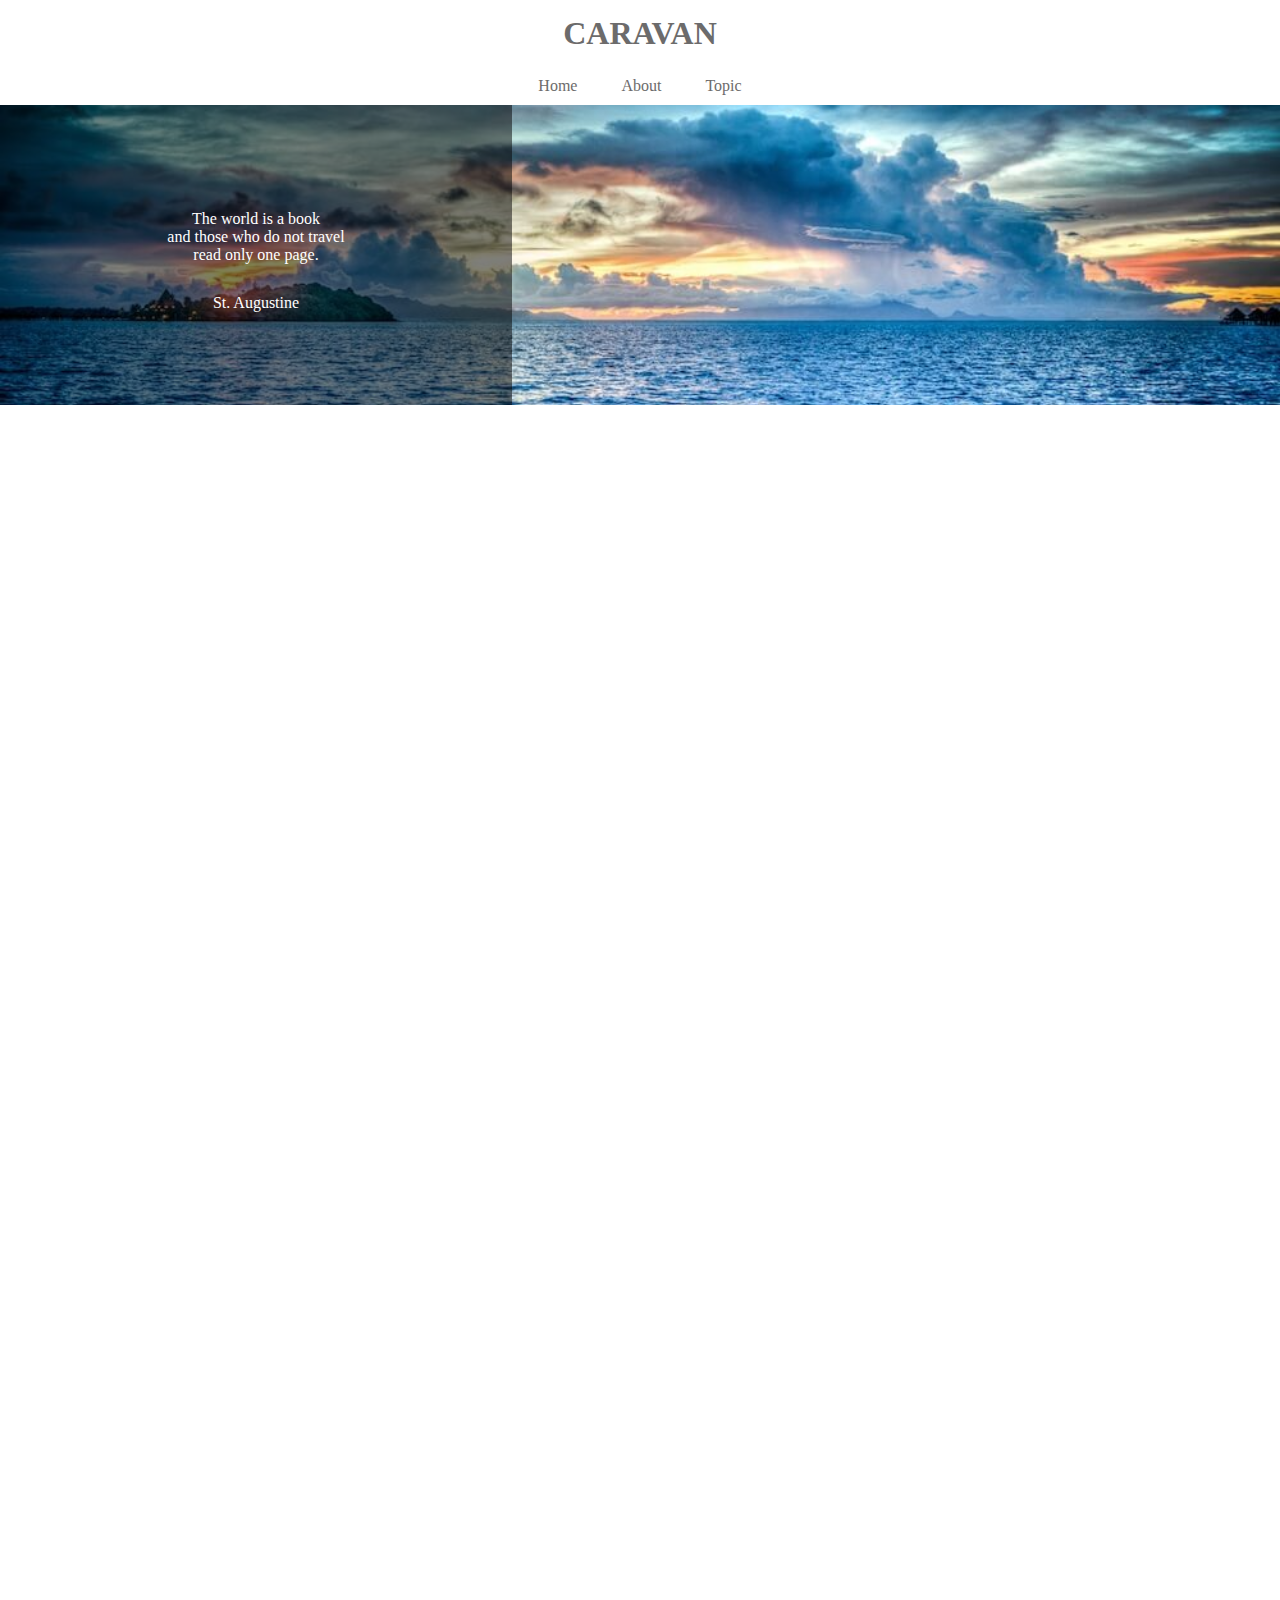
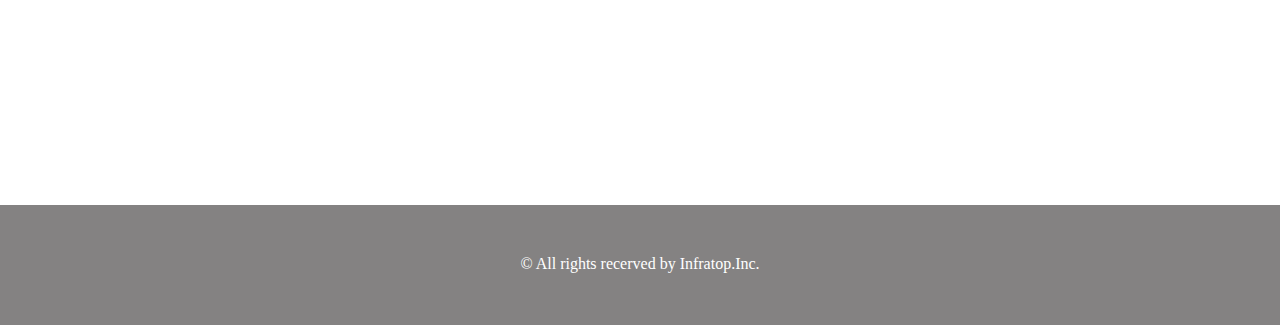
<file: CARAVAN/index.html>
<!DOCTYPE html>
<html>
<head>
  <meta charset="UTF-8" />
  <!-- CSSファイルの読み込み -->
  <link rel="stylesheet" href="style.css">
  <title>CARAVAN</title>
</head>
<body>
  <!-- header -->
  <header>
    <h1 class="headline">
      <a href="index.html">CARAVAN</a>
    </h1>
  </header>
  <nav>
    <ul class="nav-list">
      <li class="nav-list-item">
        <a href="index.html">Home</a>
      </li>
      <li class="nav-list-item">About</li>
      <li class="nav-list-item">Topic</li>
    </ul>
  </nav>
  <!-- main-visual用のdiv -->
  <div class="main-visual">
    <div class="main-visual-content">
      <!-- pタグ（と文字）を追加 -->
      <p class="main-visual-text">
        The world is a book <br>
        and those who do not travel<br>
        read only one page.
      </p>
      <p class="main-visual-name">
        St. Augustine
      </p>
    </div>
  </div>
  <!-- main用のdiv -->
  <div class="main clearfix">
    <div class="blog"></div>
    <div class="sidebar"></div>
  </div>
  <!-- footer -->
  <footer>
    <p class="footer-text">© All rights recerved by Infratop.Inc.</p>
  </footer>
</body>
</html>
</file>
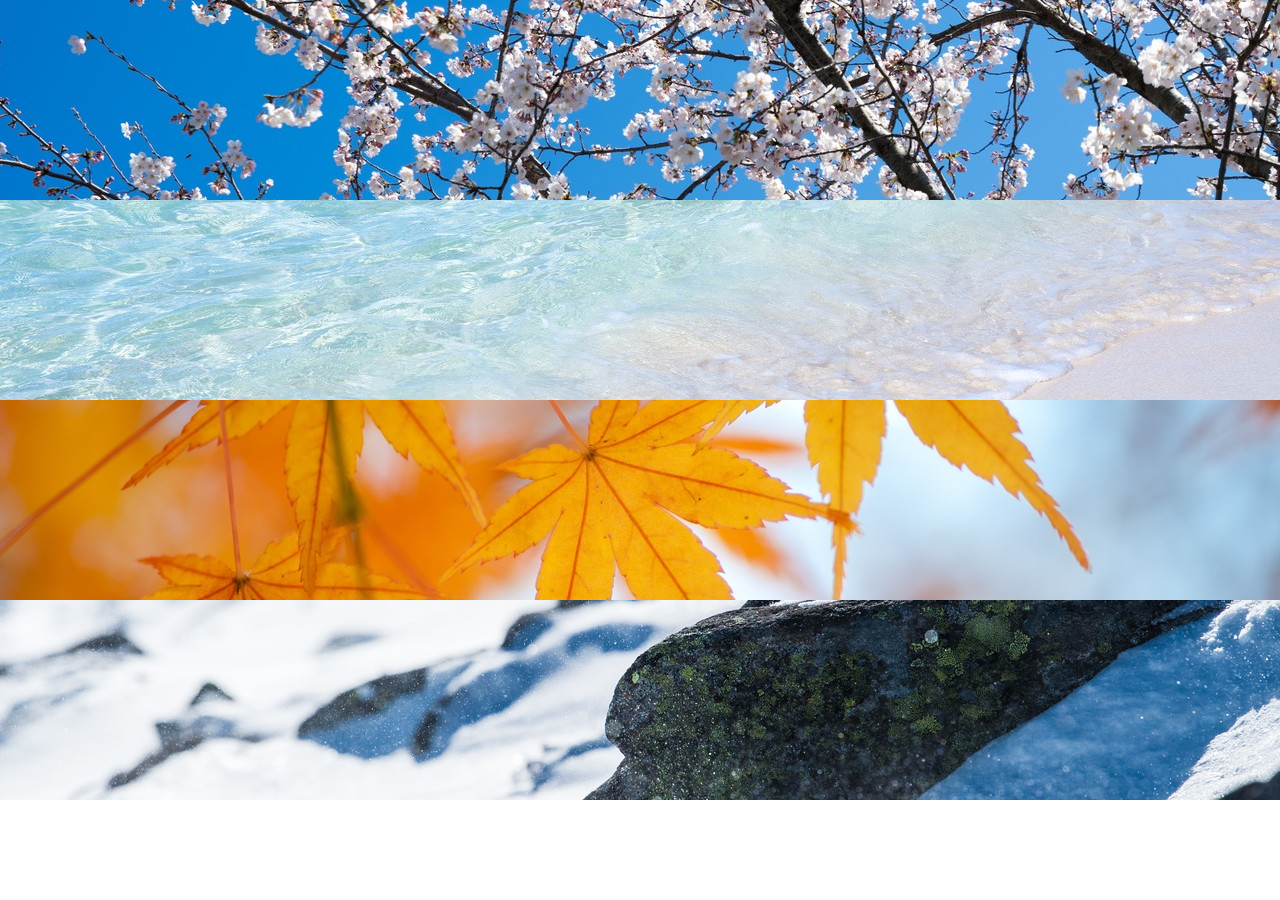
<file: chapter5_exercise/index.html>
<!DOCTYPE html>
<html>
<head>
  <meta charset="UTF-8" />
  <!-- CSSファイルの読み込み -->
  <link rel="stylesheet" href="style.css">
  <title>1-5</title>
</head>
<body>

  <div class="box1"></div>
  <div class="box2"></div>
  <div class="box3"></div>
  <div class="box4"></div>

</body>
</html>
</file>
<file: CARAVAN/style.css>
* {
  margin: 0;
  padding: 0;
  box-sizing: border-box;
  color: #6c6b6b;
}
a {
  text-decoration: none;
}

.clearfix::after {
  content: "";
  display: block;
  clear: both;
}

header {
  width: 90%;
  padding: 15px 0;
  margin: 0 auto;
  text-align: center;
}
header .headline{
    font-size: 32px;
}
.nav-list {
  text-align: center;
  padding: 10px 0;
  margin: 0 auto;
}
.nav-list-item {
  list-style: none;
  display: inline-block;
  margin: 0 20px;
}

.main-visual {
  width: 100%;
  height: 300px;
  background-image: url(img/mv.jpg);
  background-size: cover;
  background-position: center;

}
.main-visual-content{
  width: 40%;
  height: 300px;
  background-color: rgba(0, 0, 0, 0.5);
  text-align: center;
  padding-top: 105px;
}
.main-visual-text {
  color: #fff; 
}
.main-visual-name{
  margin-top: 30px;
  color: #fff;
}
.main {
  width: 840px;
  margin: 0 auto;
}
.blog {
  width: 600px;
  height: 1400px;
  float: left;
}
.sidebar {
  width: 240px;
  height: 1400px;
  float: left;
}

footer {
  width: 100%;
  height: 120px;
  text-align: center;
  padding: 50px 0;
  background-color: #848282;
}
.footer-text {
  color: #fff
</file>
<file: chapter5_exercise/style.css>
* {
  margin: 0;
  padding: 0;
  box-sizing: border-box;
}

.box1 {
  height: 200px;
  background-image: url(img/box1.jpg);
  background-position: center;
}
.box2 {
  height: 200px;
  background-image: url(img/box2.jpg);
  background-position: center;
}
.box3 {
  height: 200px;
  background-image: url(img/box3.jpg);
  background-position: center;
}
.box4 {
  height: 200px;
  background-image: url(img/box4.jpg);
  background-position: center;
}
</file>
